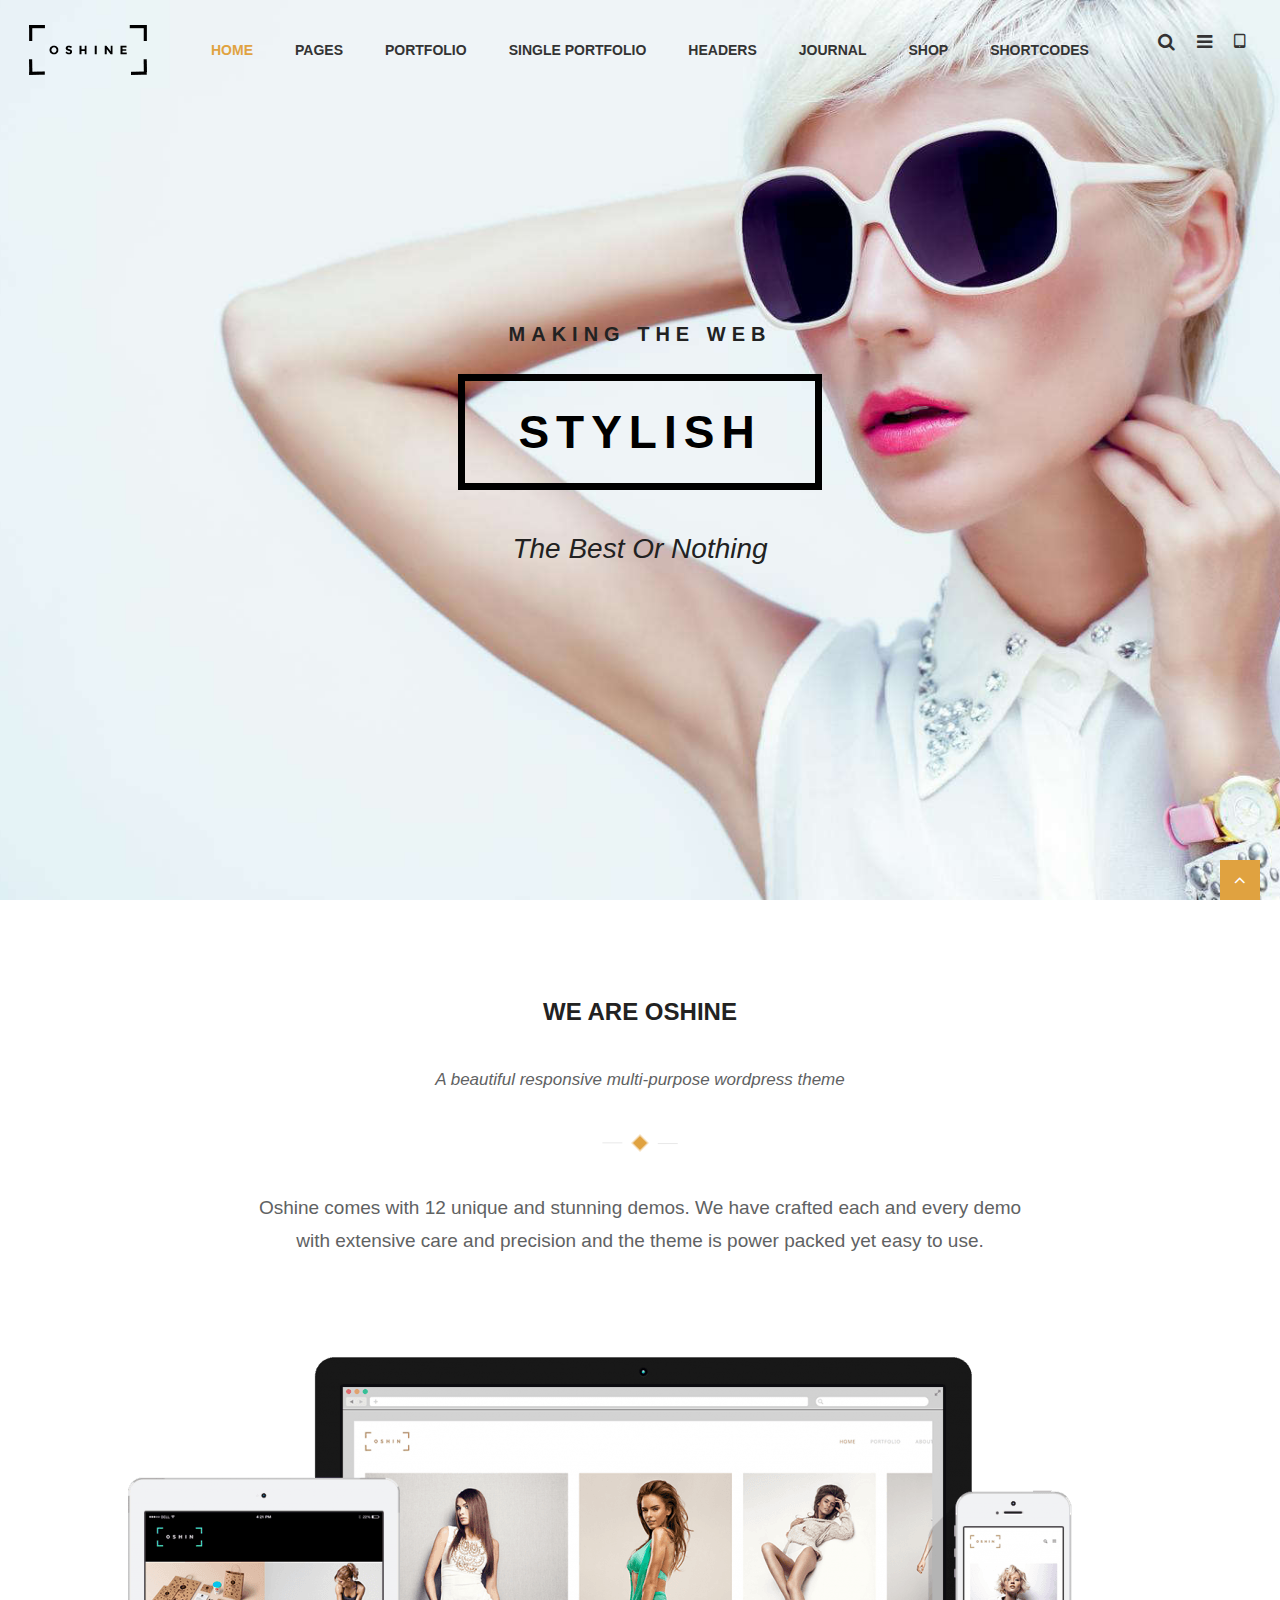
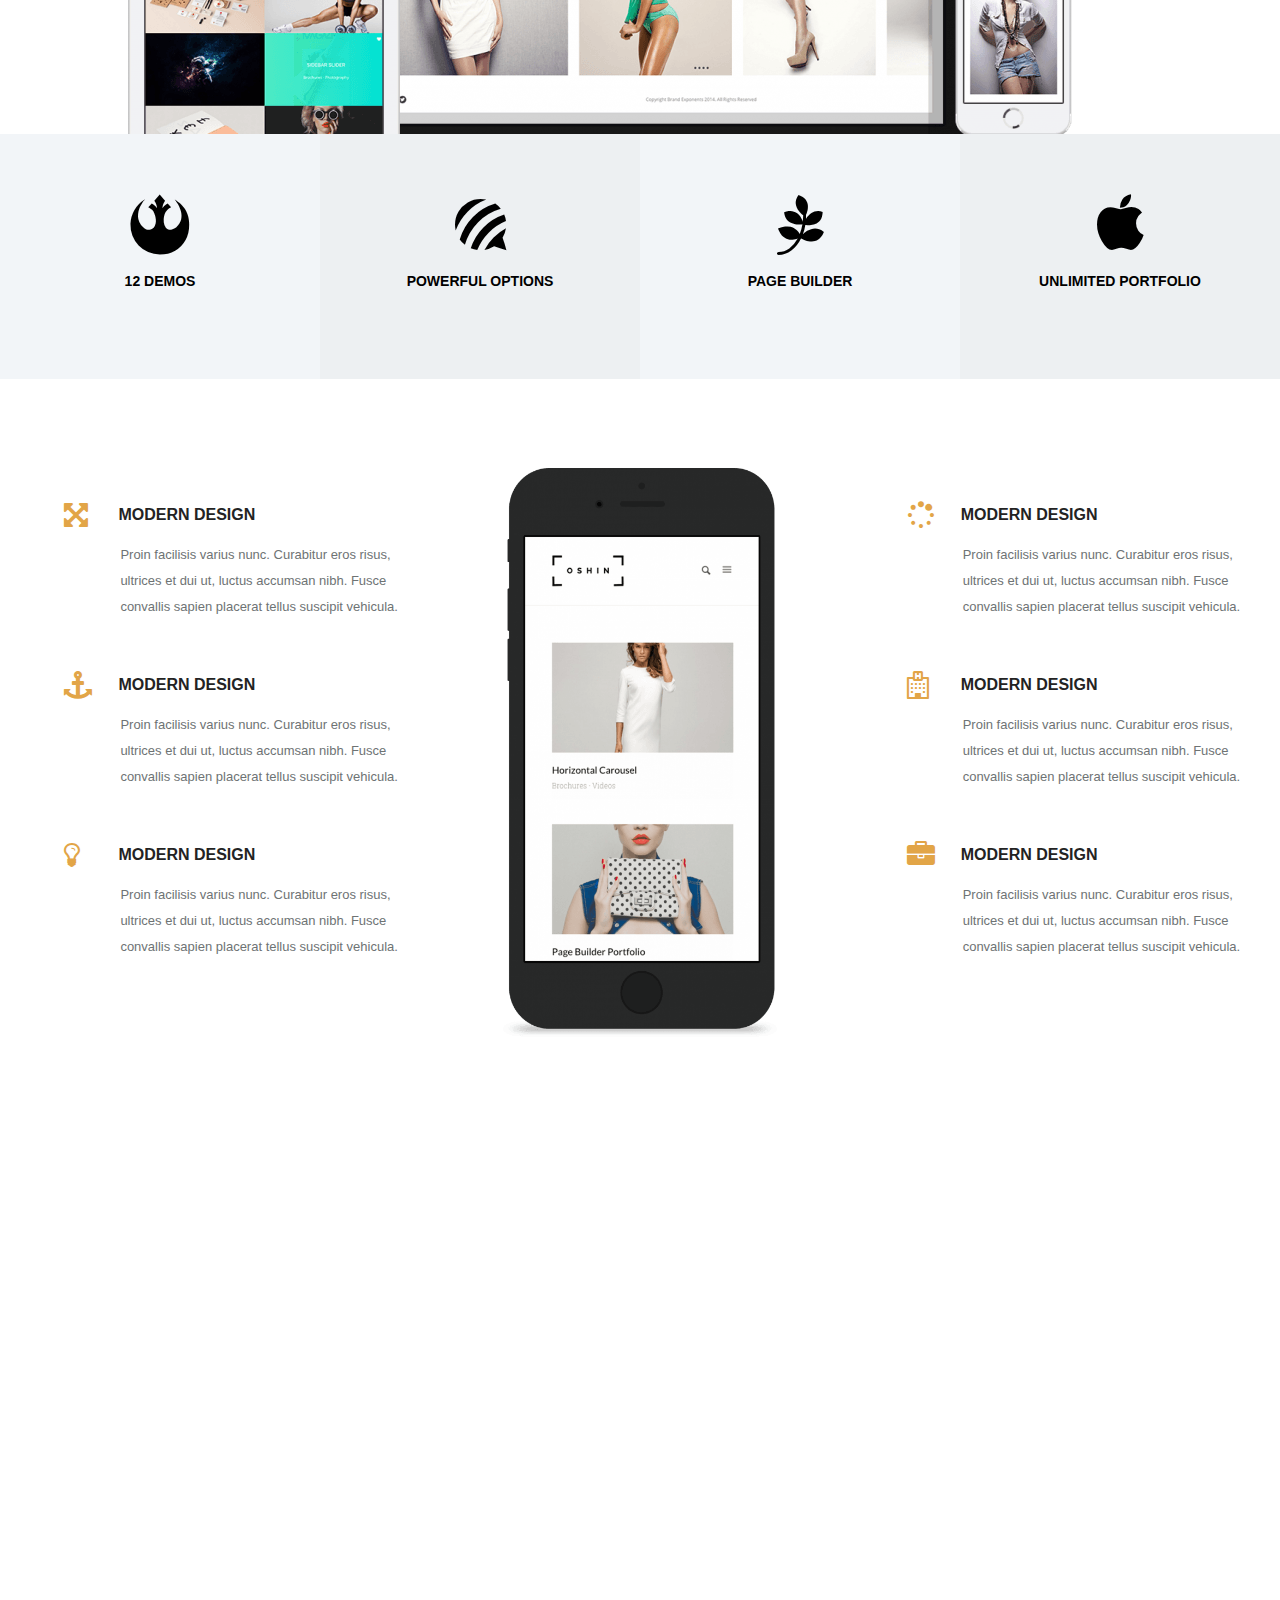
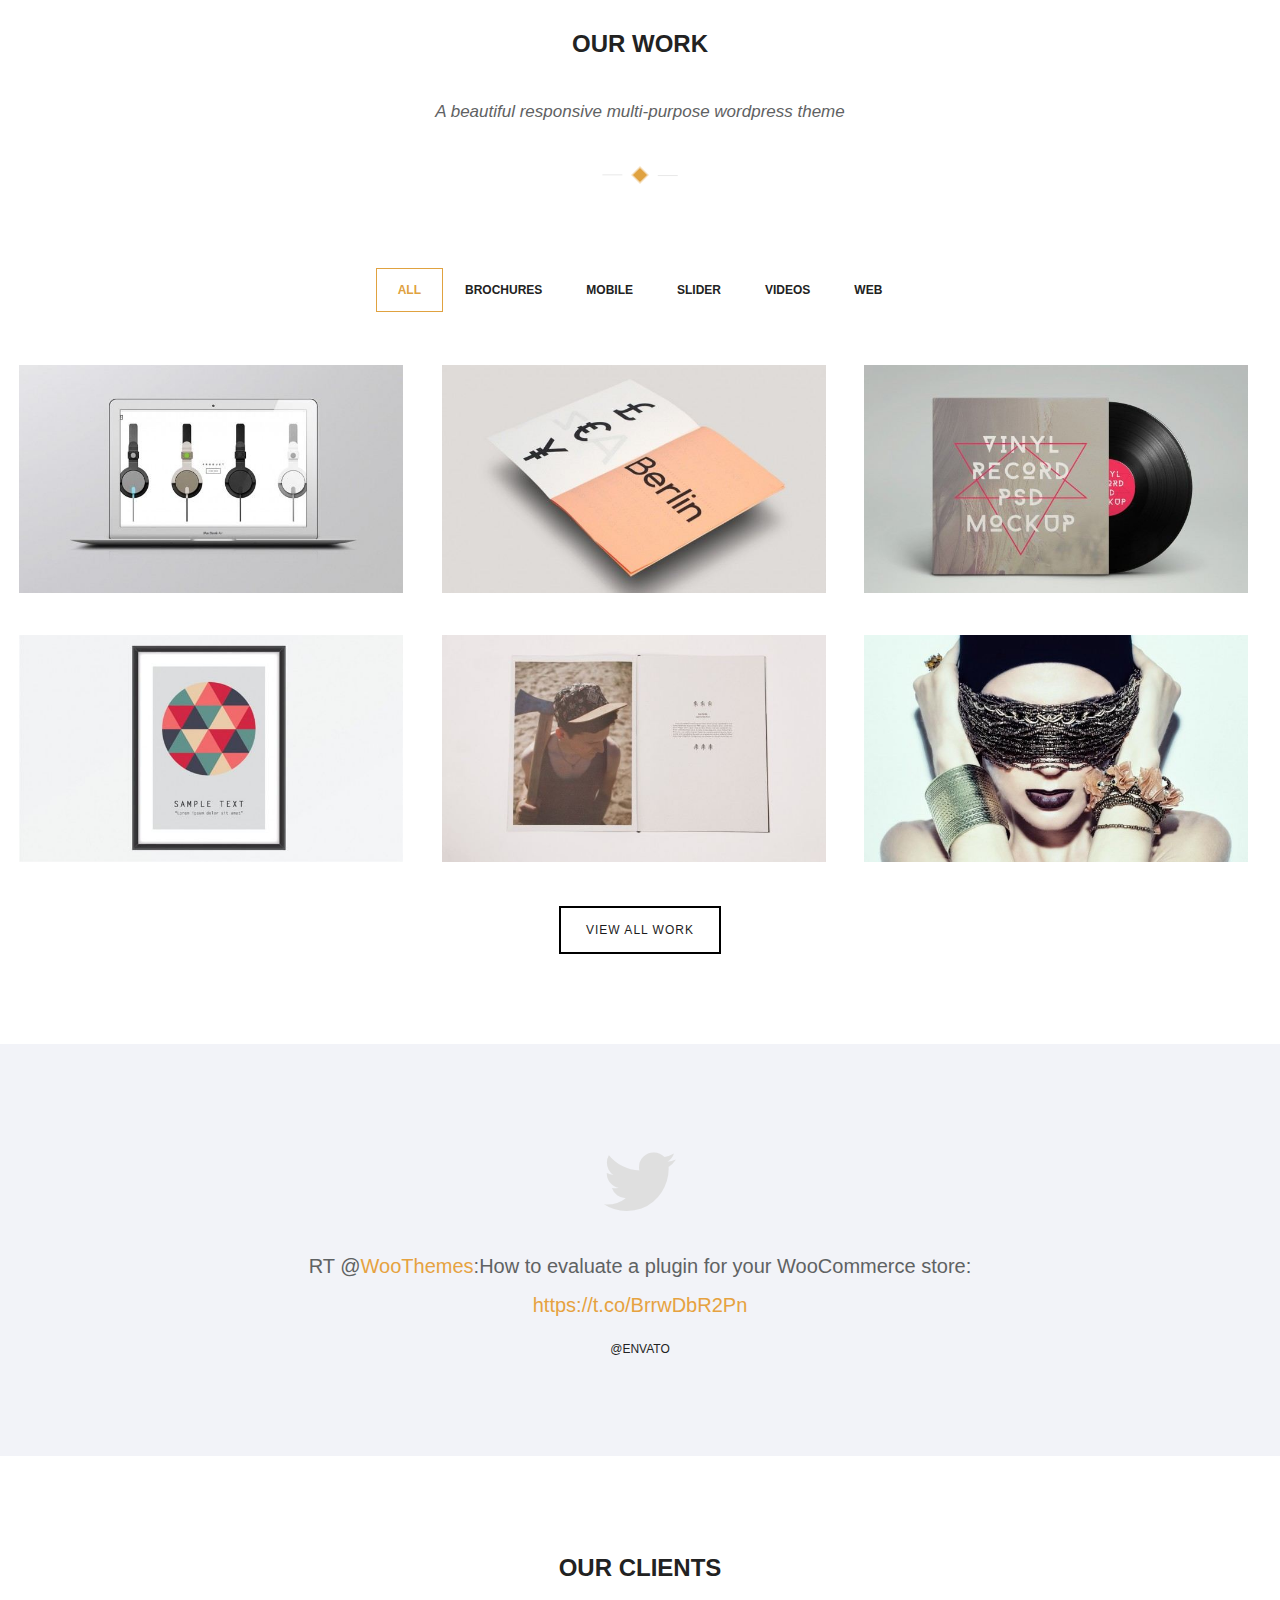
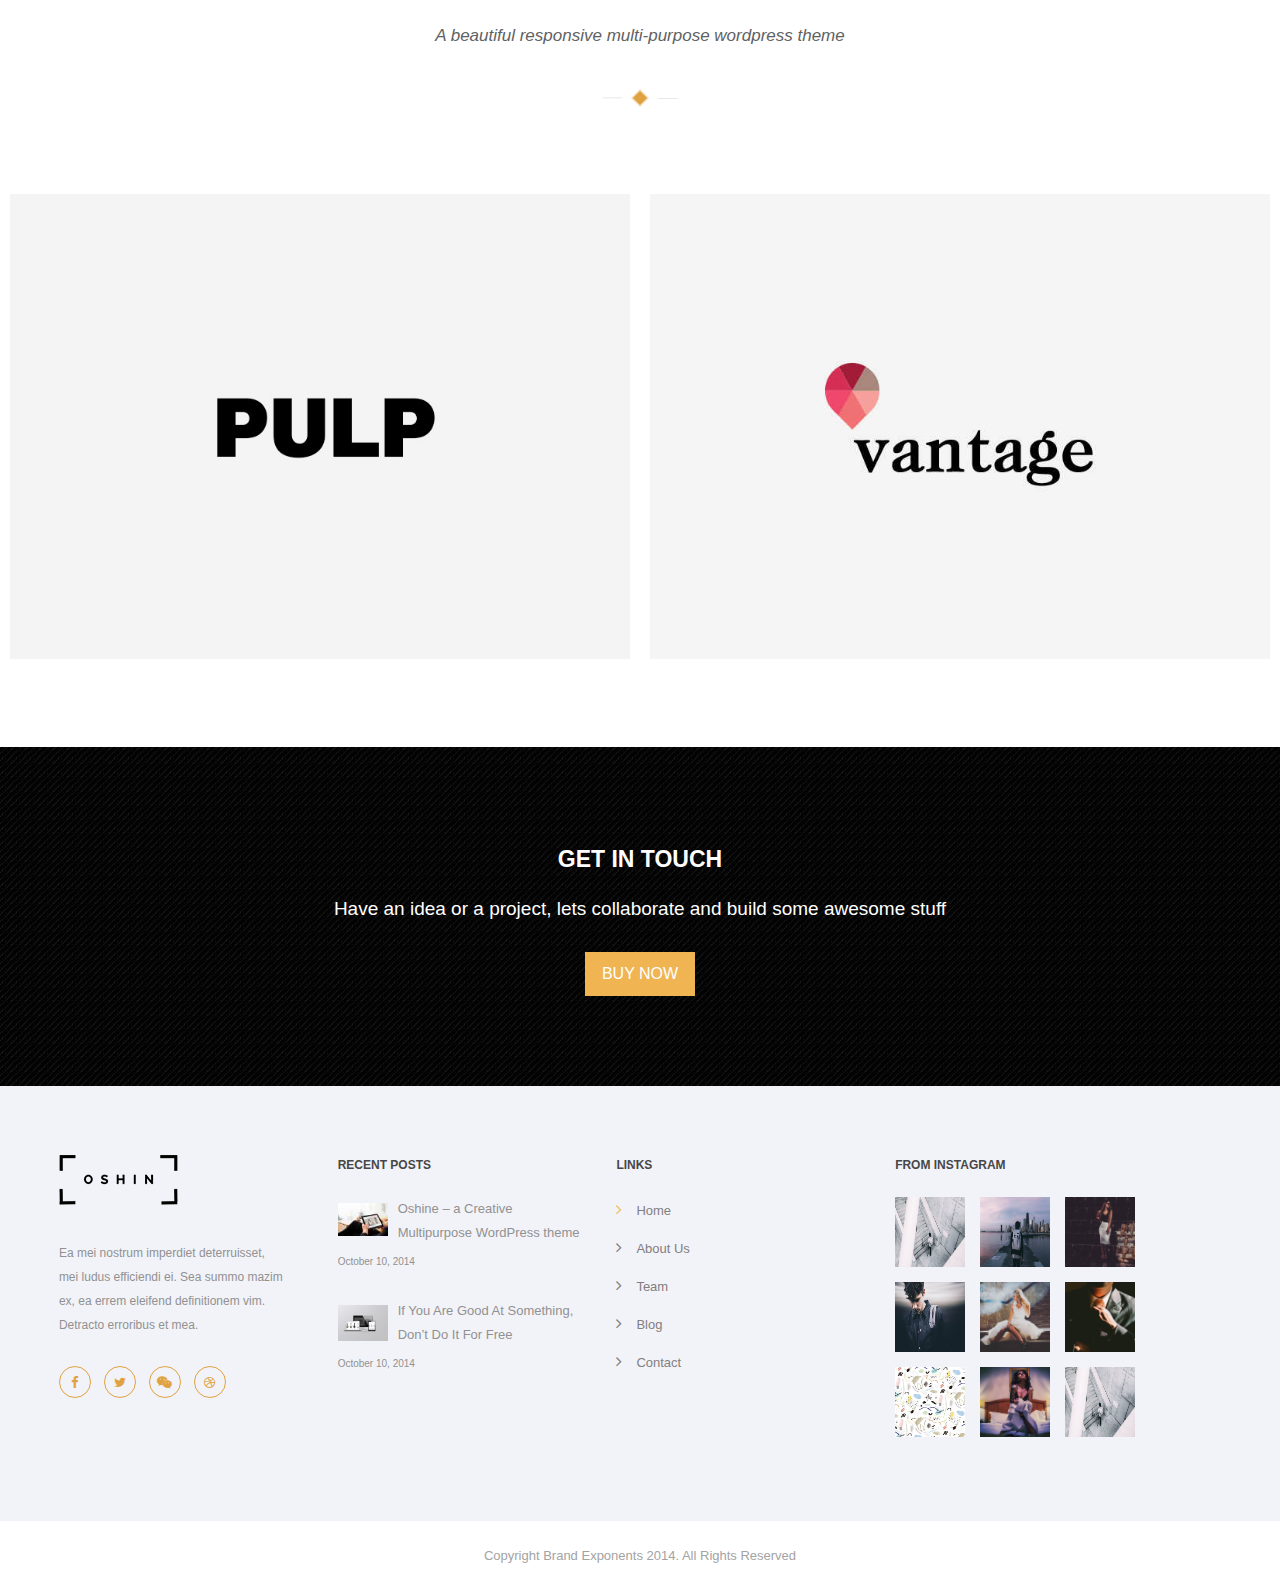
<file: oshin/index.html>
<!DOCTYPE html>
<html lang="en">
<head>
	<meta charset="UTF-8">
	<meta name="viewport" content="width=device-width,initial-scale=1.0">
	<title>OSHING</title>
	<link rel="stylesheet" type="text/css" href="css/font-awesome.min.css">
	<link rel="stylesheet" type="text/css" href="css/style.css">
	<link rel="stylesheet" type="text/css" href="css/viewport.css">
</head>
<body>
<header>
	<div class="top">
		<div class="logo"><a href="#"><img src="images/oshine-logo-black.png"></a></div>
		<nav>
			<ul>
				<li><a href="#" class="first">Home</a></li>
				<li><a href="#">Pages</a></li>
				<li><a href="#">Portfolio</a></li>
				<li><a href="#">SINGLE PORTFOLIO</a></li>
				<li><a href="#">Headers</a></li>
				<li><a href="#">Journal</a></li>
				<li><a href="#">Shop</a></li>
				<li><a href="#">Shortcodes</a></li>
			</ul>
		</nav>
		<div class="icon">
			<a href="#"><i class="fa fa-navicon"></i></a>
			<a href="#"><i class="fa fa-search"></i></a>
			<a href="#"><i class="fa fa-navicon"></i></a>
			<a href="#"><i class="fa fa-tablet"></i></a>
		</div>
	</div>
	<div class ="title">
		<p class="strong">making the web</p>
		<h2>stylish</h2>
		<p class="italic">the best or nothing</p>
	</div>
</header>
<a name="#"></a>	
<section class="oshing">
	<h2>WE ARE OSHINE</h2>
	<p class="italic">A beautiful responsive multi-purpose wordpress theme</p>
	<div class="kuai"></div>
	<p class="text">Oshine comes with 12 unique and stunning demos. We have crafted each and every demo with extensive care and precision and the theme is power packed yet easy to use.</p>
	<div class="pic"><img src="images/oshin-mockups-1024x377.png"></div>
	<ul class="icon">
		<li>
			<i class="fa fa-ra"></i>
			<p>12 DEMOS</p>
		</li>
		<li>
			<i class="fa fa-forumbee"></i>
			<p>POWERFUL OPTIONS</p>
		</li>
		<li>
			<i class="fa fa-pagelines"></i>
			<p>PAGE BUILDER</p>
		</li>
		<li>
			<i class="fa fa-apple"></i>
			<p>UNLIMITED PORTFOLIO</p>
		</li>
	</ul>
	<div class="clear"></div>
</section>
<section class="mobio">
	<div class="left">
		<div class="mobio-list">
			<i class="fa fa-arrows-alt"></i>
			<h4>MODERN DESIGN</h4>
			<p>Proin facilisis varius nunc. Curabitur eros risus, ultrices et dui ut, luctus accumsan nibh. Fusce convallis sapien placerat tellus suscipit vehicula.</p>
		</div>
		<div class="mobio-list">
			<i class="fa fa-anchor"></i>
			<h4>MODERN DESIGN</h4>
			<p>Proin facilisis varius nunc. Curabitur eros risus, ultrices et dui ut, luctus accumsan nibh. Fusce convallis sapien placerat tellus suscipit vehicula.</p>
		</div>
		<div class="mobio-list">
			<i class="fa fa-lightbulb-o"></i>
			<h4>MODERN DESIGN</h4>
			<p>Proin facilisis varius nunc. Curabitur eros risus, ultrices et dui ut, luctus accumsan nibh. Fusce convallis sapien placerat tellus suscipit vehicula.</p>
		</div>
	</div>
	<div class="mid"><img src="images/iphone-oshin-513x1024.png"></div>
	<div class="right">
		<div class="mobio-list">
			<i class="fa fa-spinner"></i>
			<h4>MODERN DESIGN</h4>
			<p>Proin facilisis varius nunc. Curabitur eros risus, ultrices et dui ut, luctus accumsan nibh. Fusce convallis sapien placerat tellus suscipit vehicula.</p>
		</div>
		<div class="mobio-list">
			<i class="fa fa-hospital-o"></i>
			<h4>MODERN DESIGN</h4>
			<p>Proin facilisis varius nunc. Curabitur eros risus, ultrices et dui ut, luctus accumsan nibh. Fusce convallis sapien placerat tellus suscipit vehicula.</p>
		</div>
		<div class="mobio-list">
			<i class="fa fa-briefcase"></i>
			<h4>MODERN DESIGN</h4>
			<p>Proin facilisis varius nunc. Curabitur eros risus, ultrices et dui ut, luctus accumsan nibh. Fusce convallis sapien placerat tellus suscipit vehicula.</p>
		</div>
	</div>
	<div class="clear"></div>	
</section>
<section class="fixed"></section>
<section class="work">
	<h2>OUR WORK</h2>
	<p class="italic">A beautiful responsive multi-purpose wordpress theme</p>
	<div class="kuai"></div>
	<ul class="nav">
		<li><a href="#" class="first">All</a></li>
		<li><a href="#">Brochures</a></li>
		<li><a href="#">Mobile</a></li>
		<li><a href="#">Slider</a></li>
		<li><a href="#">Videos</a></li>
		<li><a href="#">Web</a></li>
	</ul>
	<ul class="img-list">
		<li>
			<a href="#">
				<div class="shadow">
					<span href="#"><i class="fa fa-heart"></i>186</span>
					<h4>LEFT FIXED SIDEBAR</h4>
					<p>Class·Slider·Videos·Web</p>
				</div>
				<img src="images/road-product-650x385.jpg">
			</a>
		</li>
		<li>
			<a href="#">
				<img src="images/s3-650x385.jpg">
				<div class="shadow">
					<span href="#"><i class="fa fa-heart"></i>213</span>
					<h4>LEFT FIXED SIDEBAR</h4>
					<p>Class·Slider·Videos·Web</p>
				</div>
			</a>
		</li>
		<li>
			<a href="#">
				<img src="images/Vinyl-Record-PSD-full-650x385.jpg">
				<div class="shadow">
					<span href="#"><i class="fa fa-heart"></i>122</span>
					<h4>SIDEBAR SLIDER</h4>
					<p>Brochures·Photography</p>
				</div>
			</a>
		</li>
		<li>
			<a href="#">
				<img src="images/poster-frame-650x385.jpg">
				<div class="shadow">
					<span href="#"><i class="fa fa-heart"></i>149</span>
					<h4>LIGHTBOX IMAGE</h4>
					<p>Class·Slider·Videos·Web</p>
				</div>
			</a>
		</li>
		<li>
			<a href="#">
				<img src="images/wanderlust07-650x385.jpg">
				<div class="shadow">
					<span href="#"><i class="fa fa-heart"></i>186</span>
					<h4>PACE BUILDER</h4>
					<p>Slider·Videos</p>
				</div>
			</a>
		</li>
		<li>
			<a href="#">
				<img src="images/oshin-model-0011-650x385.jpg">
				<div class="shadow">
					<span href="#"><i class="fa fa-heart"></i>54</span>
					<h4>FULL SCREEN SLIDER</h4>
					<p>Slider·Web</p>
				</div>
			</a>
		</li>
	</ul>
	<a href="#">VIEW ALL WORK</a>
	<div class="clear"></div>
</section>
<section class="twitter">
	<i class="fa fa-twitter"></i>
	<p>RT @<a href="#">WooThemes</a>:How to evaluate a plugin for your WooCommerce store:<br><a href="#">https://t.co/BrrwDbR2Pn</a></p>
	<a href="#">@envato</a>
</section>
<section class="clients">
	<h2>OUR CLIENTS</h2>
	<p class="italic">A beautiful responsive multi-purpose wordpress theme</p>
	<div class="kuai"></div>
	<ul class="img-list">
		<li><a href="#"><img src="images/Marks_2048x1536_144dpi_12_1000.jpg"></a></li>
		<li><a href="#"><img src="images/Marks_2048x1536_144dpi_11_1000.jpg"></a></li>
	</ul>
	<div class="clear"></div>
</section>
<section class="touch">
	<h2>GET IN TOUCH</h2>
	<p>Have an idea or a project, lets collaborate and build some awesome stuff</p>
	<a href="#">BUY NOW</a>
</section>
<footer>
	<div class="top">
		<div class="mix mix1">
			<div class="logo"><img src="images/oshin-black-logo.png"></div>
			<p>Ea mei nostrum imperdiet deterruisset, mei ludus efficiendi ei. Sea summo mazim ex, ea errem eleifend definitionem vim. Detracto erroribus et mea.</p>
			<ul>
				<li><a href="#"><i class="fa fa-facebook"></i></a></li>
				<li><a href="#"><i class="fa fa-twitter"></i></a></li>
				<li><a href="#"><i class="fa fa-wechat"></i></a></li>
				<li><a href="#"><i class="fa fa-dribbble"></i></a></li>
			</ul>
		</div>
		<div class="mix mix2">
			<h3>Recent Posts</h3>
			<div class="recent">
				<div><img src="images/oshin-ipad-mock-75x50.jpg"></div>
				<a href="#">Oshine – a Creative Multipurpose WordPress theme</a>
				<time>October 10, 2014</time>
			</div>
			<div class="recent">
				<div><img src="images/responsive-road-300x214.jpg"></div>
				<a href="#">If You Are Good At Something, Don’t Do It For Free</a>
				<time>October 10, 2014</time>
			</div>
		</div>
		<div class="mix mix3">
			<h3>Links</h3>
			<dl>
				<dd class="first"><i class="fa fa-angle-right"></i><a href="#">Home</a></dd>
				<dd><i class="fa fa-angle-right"></i><a href="#">About Us</a></dd>
				<dd><i class="fa fa-angle-right"></i><a href="#">Team</a></dd>
				<dd><i class="fa fa-angle-right"></i><a href="#">Blog</a></dd>
				<dd><i class="fa fa-angle-right"></i><a href="#">Contact</a></dd>
			</dl>
		</div>
		<div class="mix mix4">
			<h3>From Instagram</h3>
			<ul>
				<li><a href="#"><img src="images/8c9609f5b2a9b3d02ef5c09353f24100.jpg"></a></li>
				<li><a href="#"><img src="images/8925690044e337f4d9debf2c6cd32bc3.jpg"></a></li>
				<li><a href="#"><img src="images/13381121_1552791701693412_1814864399_n.jpg"></a></li>
				<li><a href="#"><img src="images/536aa2e2a7f4164e20468743ed6e2f70.jpg"></a></li>
				<li><a href="#"><img src="images/13267552_1078065572236371_583422202_n.jpg"></a></li>
				<li><a href="#"><img src="images/13259003_228710817512213_1160174990_n.jpg"></a></li>
				<li><a href="#"><img src="images/96015b4ff95f287dabad214d239852cc.jpg"></a></li>
				<li><a href="#"><img src="images/13285477_279015119112059_2058982477_n.jpg"></a></li>
				<li><a href="#"><img src="images/8c9609f5b2a9b3d02ef5c09353f24100.jpg"></a></li>
			</ul>
		</div>
		<div class="clear"></div>
	</div>
	<div class="bot">
		Copyright Brand Exponents 2014. All Rights Reserved
	</div>	
</footer>
<a href="#" class="fix-top"><i class="fa fa-angle-up"></i></a>
</body>
</html>
</file>
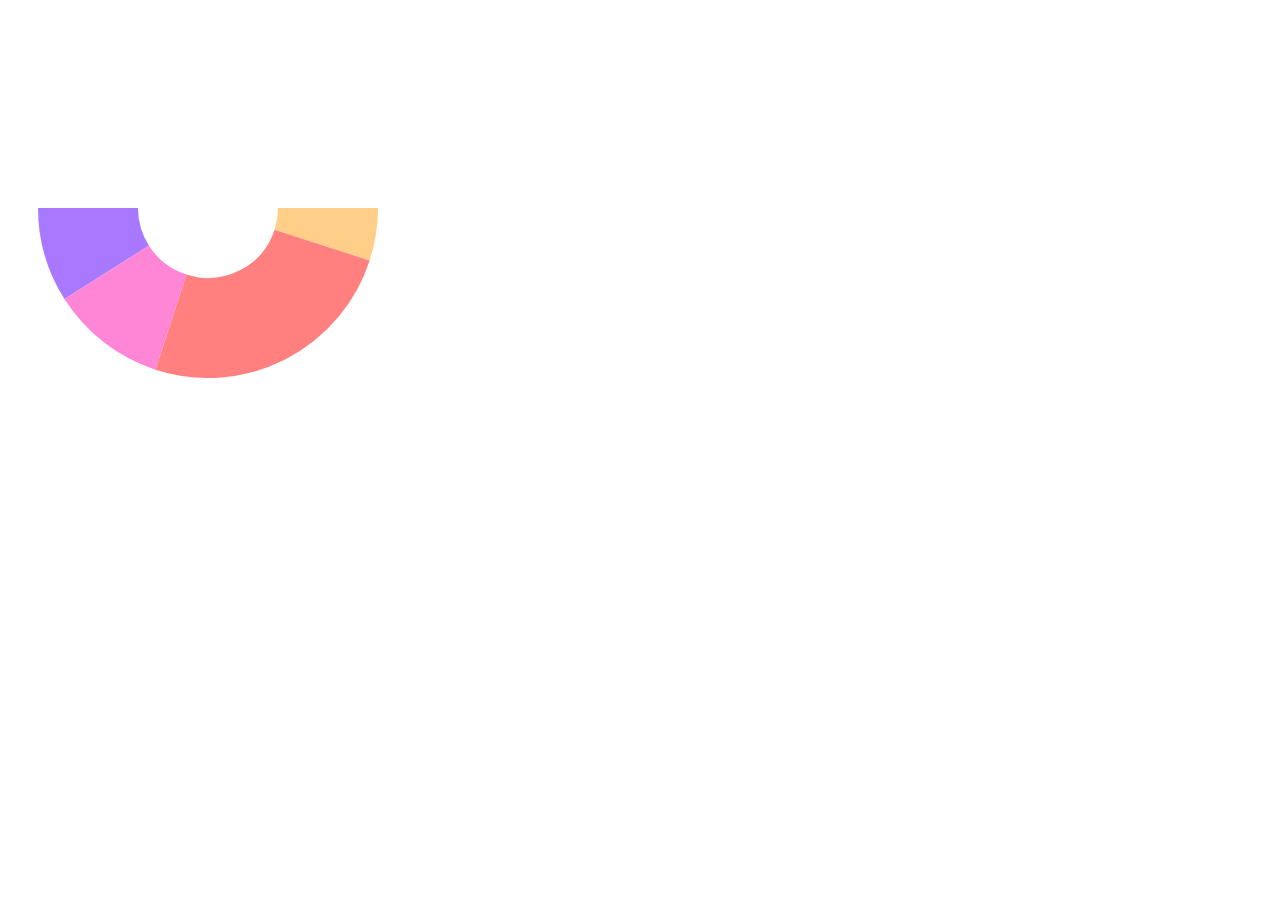
<file: canvas/percentring.html>
<!DOCTYPE html>
<html lang="en">
<head>
    <meta charset="UTF-8">
    <title>CANVAS</title>
    <script>
        window.onload=function() {
            var cvs = document.getElementById("cvs");
            var ctx = cvs.getContext("2d");
        //绘制数据圆环状图===========================
            function secetion(item){
                ctx.beginPath();
                ctx.strokeStyle=item.color;
                ctx.lineWidth=100;
                ctx.arc(200, 200, 120,Math.PI*item.start,Math.PI *(item.start +item.length));
                ctx.stroke();
            }
            var mynum=[0.1,0.5,0.22,0.18];
            var colorList=["#ffce88", "#ff807f","#ff85d7","#a879ff"];
            //目标值数据
            var targets=[];
            var start=0;
            for (var i=0;i<mynum.length;i++){
               var target={start: start, length: 2*mynum[i], color: colorList[i]};
                start+=2*mynum[i];
                targets.push(target);
            }
            //计时器运动
            var speed=10;
            var count=0;
            var timer=setInterval(draw,100);
            function draw(){
                ctx.clearRect(0,0,cvs.width,cvs.height);//清除画布
                for(var i=0;i<mynum.length;i++){
                    //构造变化数据
                   var start=targets[i].start*count/speed;
                    var length=targets[i].length*count/speed;
                    var item={start: start, length: length, color: colorList[i]};
                    //绘制新图
                    secetion(item);
                }
                if(count<speed){count++;}else {clearInterval(timer)}
            }
        }
    </script>
</head>
<body>
<canvas id="cvs" width="400" height="400">该浏览器不支持canvas</canvas>
</body>
</html>
</file>
<file: oshin/css/style.css>
body,h1,h2,h3,h4,h5,h6,p,ul,li,dl,dt,dd,input{padding: 0;margin: 0;}
body{font-family:arial,"微软雅黑",sans-serif;}
ul{list-style: none;}
a{text-decoration: none;}
img,input,textarea{border: none;}
.clear{clear:both;}
header,nav,footer,section,article,time{display:block;}
html,body{height: 100%;}
/*******************header****************/
header{height: 100%;background: url(../images/oshin-slide-1.jpg) no-repeat center top / cover;}
header .logo{float: left;padding: 25px 0 0 2.3%;}
header .icon{float: right;padding: 32px 0.9% 0 0;}
header .icon a{float: left;color: #333333;padding-right: 22px;font-size: 18px;}
header .icon a:first-child{display: none;}
header nav{float: left;}
header ul{display: inline-block;position: absolute; left: 50%;margin-left: -450px;}
header li{float: left;line-height: 99px;height: 99px;}
header li a{font-size: 14px;text-transform: uppercase;color: #333333;padding: 0 21px;font-weight: bold;}
header li a:hover{color: #e0a240;}
header li .first{color: #e0a240;}
header .title{height: 313px;width: 364px;position: absolute;top:0;bottom: 0;right: 0;left: 0;margin: auto;text-align: center;}
header .title .strong{line-height: 80px;height: 80px;font-size: 20px;text-transform: uppercase;color: #222222;letter-spacing: 6px;font-weight: bold;
	-webkit-animation: title-p 1s;-moz-animation: title-p 1s;-ms-animation: title-p 1s;-o-animation: title-p 1s;animation: title-p 1s;
	-webkit-animation-fill-mode: forwards;-moz-animation-fill-mode: forwards;-ms-animation-fill-mode: forwards;-o-animation-fill-mode: forwards;animation-fill-mode: forwards;}
header .title h2{width: 350px;height: 102px;line-height: 102px;border: 7px solid #000;font-size: 46px;text-transform: uppercase;color: #000000;letter-spacing: 7px;
	-webkit-animation: title-h 1s;-moz-animation: title-h 1s;-ms-animation: title-h 1s;-o-animation: title-h 1s;animation: title-h 1s;
	-webkit-animation-fill-mode: forwards;-moz-animation-fill-mode: forwards;-ms-animation-fill-mode: forwards;-o-animation-fill-mode: forwards;animation-fill-mode: forwards;}
header .title .italic{line-height: 117px;height: 117px;font-size: 28px;text-transform: capitalize;font-family: "bell mt",arial;font-style: italic;color: #222222;
	-webkit-animation: title-p 1s;-moz-animation: title-p 1s;-ms-animation: title-p 1s;-o-animation: title-p 1s;animation: title-p 1s;
	-webkit-animation-fill-mode: forwards;-moz-animation-fill-mode: forwards;-ms-animation-fill-mode: forwards;-o-animation-fill-mode: forwards;animation-fill-mode: forwards;}
@-webkit-keyframes title-p{
	0%{-webkit-transform: translateY(-100px);
	-ms-transform: translateY(-100px);
	-o-transform: translateY(-100px);
	-moz-transform: translateY(-100px);
	transform: translateY(-100px);}
	100%{-webkit-transform: translateY(0);
	-ms-transform: translateY(0);
	-o-transform: translateY(0);
	-moz-transform: translateY(0);
	transform: translateY(0);}
}
@-moz-keyframes title-p{
	0%{-webkit-transform: translateY(-100px);
	-ms-transform: translateY(-100px);
	-o-transform: translateY(-100px);
	-moz-transform: translateY(-100px);
	transform: translateY(-100px);}
	100%{-webkit-transform: translateY(0);
	-ms-transform: translateY(0);
	-o-transform: translateY(0);
	-moz-transform: translateY(0);
	transform: translateY(0);}
}
@-o-keyframes title-p{
	0%{-webkit-transform: translateY(-100px);
	-ms-transform: translateY(-100px);
	-o-transform: translateY(-100px);
	-moz-transform: translateY(-100px);
	transform: translateY(-100px);}
	100%{-webkit-transform: translateY(0);
	-ms-transform: translateY(0);
	-o-transform: translateY(0);
	-moz-transform: translateY(0);
	transform: translateY(0);}
}
@keyframes title-p{
	0%{-webkit-transform: translateY(-100px);
	-ms-transform: translateY(-100px);
	-o-transform: translateY(-100px);
	-moz-transform: translateY(-100px);
	transform: translateY(-100px);}
	100%{-webkit-transform: translateY(0);
	-ms-transform: translateY(0);
	-o-transform: translateY(0);
	-moz-transform: translateY(0);
	transform: translateY(0);}
}
@keyframes title-h{
	0%{-webkit-transform: translateY(100px);
	-ms-transform: translateY(100px);
	-o-transform: translateY(100px);
	-moz-transform: translateY(100px);
	transform: translateY(100px);}
	100%{-webkit-transform: translateY(0);
	-ms-transform: translateY(0);
	-o-transform: translateY(0);
	-moz-transform: translateY(0);
	transform: translateY(0);}
}
/****************oshing  work  clients**************/
.oshing,.work,.clients{text-align: center;padding-top: 62px;}
.oshing h2,.work h2,.clients h2{line-height: 100px;height: 100px;font-size: 24px;color: #222222;}
.oshing .italic,.work .italic,.clients .italic{font-family: "bell mt",arial;font-style: italic;line-height: 36px;height: 36px;color: #5f6263;font-size: 17px;}
.oshing .kuai,.work .kuai,.clients .kuai{display: inline-block;height: 10px;width: 10px;background-color: #e0a240;border: 1px solid #f6e3c5;position: relative;transform: rotate(-45deg);margin: 38.5px 0;}
.oshing .kuai:before,.work .kuai:before,.clients .kuai:before{content: ""; height: 1px;width: 20px;background-color: #e8e8e8;position: absolute;left: 1px;top: -1px;transform: rotate(45deg) translate(-28px,8px);}
.oshing .kuai:after,.work .kuai:after,.clients .kuai:after{content: ""; height: 1px;width: 20px;background-color: #e8e8e8;position: absolute;right: -3px;top: -8px;transform: rotate(45deg) translate(38px,8px);}
.oshing .text{font-size: 19px;line-height: 33px;color: #5f6263;padding: 0 20% 100px;}
.oshing img{display: block;margin: 0 auto;width: 80%;}
.oshing li{float: left; width: 25%;height: 122px;padding: 4.8% 0;transition: all 1s;}
.oshing li i{font-size: 60px;height: 60px;}
.oshing li p{line-height: 53px;font-size: 14px;font-weight: bold;padding-bottom: 9px;}
.oshing li:nth-child(2n+1){background-color: #f2f5f8;}
.oshing li:nth-child(2n){background-color: #edf0f2;}
.oshing li:hover{padding: 0.8% 0 8.8%;}
/*******************mobio****************/
.mobio{padding: 7% 3%;}
.mobio .left,.mobio .mid{float: left;width: 30%;}
.mobio-list{position: relative;padding: 19px 0 18px 80px;}
.mobio-list i{font-size: 28px;color: #e2a547;position: absolute;left: 26px;top:32.5px;}
.mobio-list h4{line-height: 55px;font-style: 14px;color: #232323;}
.mobio-list  p{font-size: 13px;color: #6e7374;line-height: 26px;padding-left: 2px;}
.mobio .right{float: right;width: 30%;}
.mobio .mid{width: 40%;text-align: center;}
.mobio .mid img{max-width: 82%;}
/*******************fixed****************/
.fixed{height: 400px;background: url(../images/wanderlust01.jpg) no-repeat center top fixed;background-size: cover;}
/*******************work****************/
.work .kuai{display: block;margin: 38.5px auto;}
.work .nav{display: inline-block;}
.work .nav li{float: left;padding: 49px 0;}
.work .nav a{display: block;height: 42px;line-height: 42px;border: 1px solid transparent;font-size: 12px;color: #222222;padding: 0 21px;text-transform: uppercase;font-weight: bold;}
.work .nav a:hover{border-color: #e0a240;color: #e0a240;}
.work .nav .first{border-color: #e0a240;color: #e0a240;}
.work .img-list li{float: left;width: 30%;padding: 0 1.5% 3%;}
.work .img-list img{width: 100%;}
.work .img-list li>a{position: relative;display: block;}
.work .img-list .shadow{position: absolute;top: 0;left: 0;width: 100%;height: 100%;color: #fff;z-index: -1; transition: background-color 0.7s;}
.work .img-list .shadow span{float: right;color: #fff;line-height: 36px;padding-right: 10px;font-size: 12px; opacity: 0; transition: opacity 0.5s 0.5s;}
.work .img-list .shadow i{letter-spacing: 2px;}
.work .img-list .shadow h4{font-size: 13px;line-height: 38px;padding-top: 21.1%;}
.work .img-list .shadow p{font-size: 13px;line-height: 31px;}
.work .img-list a:hover .shadow{z-index: 2; background-color:rgba(0,0,0,0.8)}
.work .img-list a:hover span{opacity: 1;}
.work .img-list .shadow span:hover{color:#e0a240;}
.work>a{display: inline-block;margin: 1px 0 90px 0;width: 158px;height: 44px;line-height: 44px; border: 2px solid #000000;font-size: 12px;color: #1c1c1c;transition: all 0.7s;letter-spacing: 1px;}
.work>a:hover{border: 2px solid #e0a240;background-color: #e0a240;color: #fff;}
/*******************twitter****************/
.twitter{background-color: #f2f3f8;padding: 73px 0 82px;text-align: center;}
.twitter .fa{display: inline-block;line-height: 130px;height: 130px;font-size: 82px;color: #dfdfdf;}
.twitter p{font-size: 20px;line-height: 39px;color: #5f6263;}
.twitter p a{color: #e6a240;}
.twitter>a{font-size: 12px;line-height: 49px;height: 49px;color: #232323;text-transform: uppercase;}
/*******************clients****************/
.clients{padding-bottom: 3.2%;}
.clients li{float: left;width: 48.4%;padding: 3.7% 0.8%;}
.clients li img{width: 100%;float: left;}
/*******************touch****************/
.touch{padding: 90px 0;text-align: center;background: url(../images/black-bg_02.jpg);}
.touch h2{line-height: 44px;font-size: 23px;color: #fff;}
.touch p{line-height: 56px;font-size: 19px;color: #fff;}
.touch a{display: inline-block;line-height: 44px; height: 44px;width: 110px;color: #fff;background-color: #f0b452;margin-top: 15px;transition: all 0.7s;}
.touch a:hover{background-color: #000;}
/*******************footer top****************/
footer .top{background-color: #f2f3f8;padding: 5.4% 3.9% 5.4% 4.6%;}
footer .mix{float: left;}
footer .mix1,footer .mix2,footer .mix3{width: 23.8%;}
footer .mix1 img{width: 119px;padding-bottom: 32px;}
footer .mix1 p{line-height: 24px;font-size: 12px;color: #919192;padding:0 19% 10.3% 0;}
footer .mix1 li{float: left;padding:0 13px 19px 0;} 
footer .mix1 li a{display: block;line-height: 30px;height: 30px;width: 30px; color: #e0a240;border: 1px solid #e0a240;border-radius: 50%;text-align: center;transition: all 0.7s;}
footer .mix1 .fa{font-size: 13px;line-height: 30px;}
footer .mix1 li a:hover{background-color: #e0a240;color: #fff;}
footer h3{font-size: 12px;line-height: 21px;height: 21px;color: #474747;padding-bottom: 21px;text-transform: uppercase;}
footer .recent{padding:0 35px 21px 0;padding-right: ;}
footer .recent>div{font-size: 0;width: 50px;height: 33px;padding: 6px 10px 0 0;float: left;}
footer .recent img{width: 100%;}
footer .recent a{font-size: 13px;color: #919192;line-height: 24px;transition: all 0.5s;}
footer .recent a:hover{color: #e0a240;}
footer .recent time{font-size: 10px; color: #919192;line-height: 33px;}
footer .mix3 dl{margin-top: -6px;}
footer .mix3 i{line-height: 36px;color: #837e7f;}
footer .mix3 a{line-height: 36px;color: #837e7f;font-size: 13px;padding-left: 14px;transition: padding 0.5s;}
footer .mix3 a:hover{color: #edc25e;padding-left: 22px;}
footer .mix3 .first i{color: #edc25e;}
footer .mix4{width: 21.8%;}
footer .mix4 li{float: left;width: 70px;height: 70px; padding:0 15px 15px 0px;}
footer .mix4 img{width: 100%;height: 100%;display: block;}
footer .bot{text-align: center; line-height: 70px;height: 70px;font-size: 13px;color: #a3a3a3;}
/*******************fix-top****************/
.fix-top{width: 40px;height: 40px;background-color: #e0a240;color: #fff;text-align: center;line-height: 40px;font-size: 18px;position: fixed;right: 20px;bottom: 0;}
</file>
<file: oshin/css/viewport.css>
@media screen and (min-width: 1020px){
	.mobio .mid img{width: 280px;height: 570px;}
}
@media screen and (max-width: 960px){
	header .icon a:first-child{display: inline-block;}
	header nav{display: none;}
	.oshing li{width: 100%;}
	.oshing li:hover{padding: 2.8% 0 6.8%;}
}
@media screen and (max-width: 770px){
	.mobio{padding: 11.8% 3%;}
	.mobio .left,.mobio .mid,.mobio .right{float: none;width: 100%;}
	.mobio .mid{padding: 25px 0 75px;}
	.mobio-list{padding: 0 21% 5%;}
	.mobio-list i{left: 13%;top:14px;}
	.mobio .mid img{width: 60.2%;}
	.work{padding: 0 2.6%;}
	.work .img-list li{width: 42.2%;padding: 0 2.6% 5.2%;}
	footer .top{padding:70px 0 130px;}
	footer .mix{float: none;width: 58%;padding: 0 0 0 21%;margin-bottom: 76px;}
	footer .mix1 p{padding-bottom: 6.6%}
	footer .mix1 ul{height: 33px;}
	footer .recent>div{width: 50px;height: 50px;}
	footer .recent img{height: 100%;}
	footer .mix4 li{padding:0 5px 11px 5px;}
}
</file>
